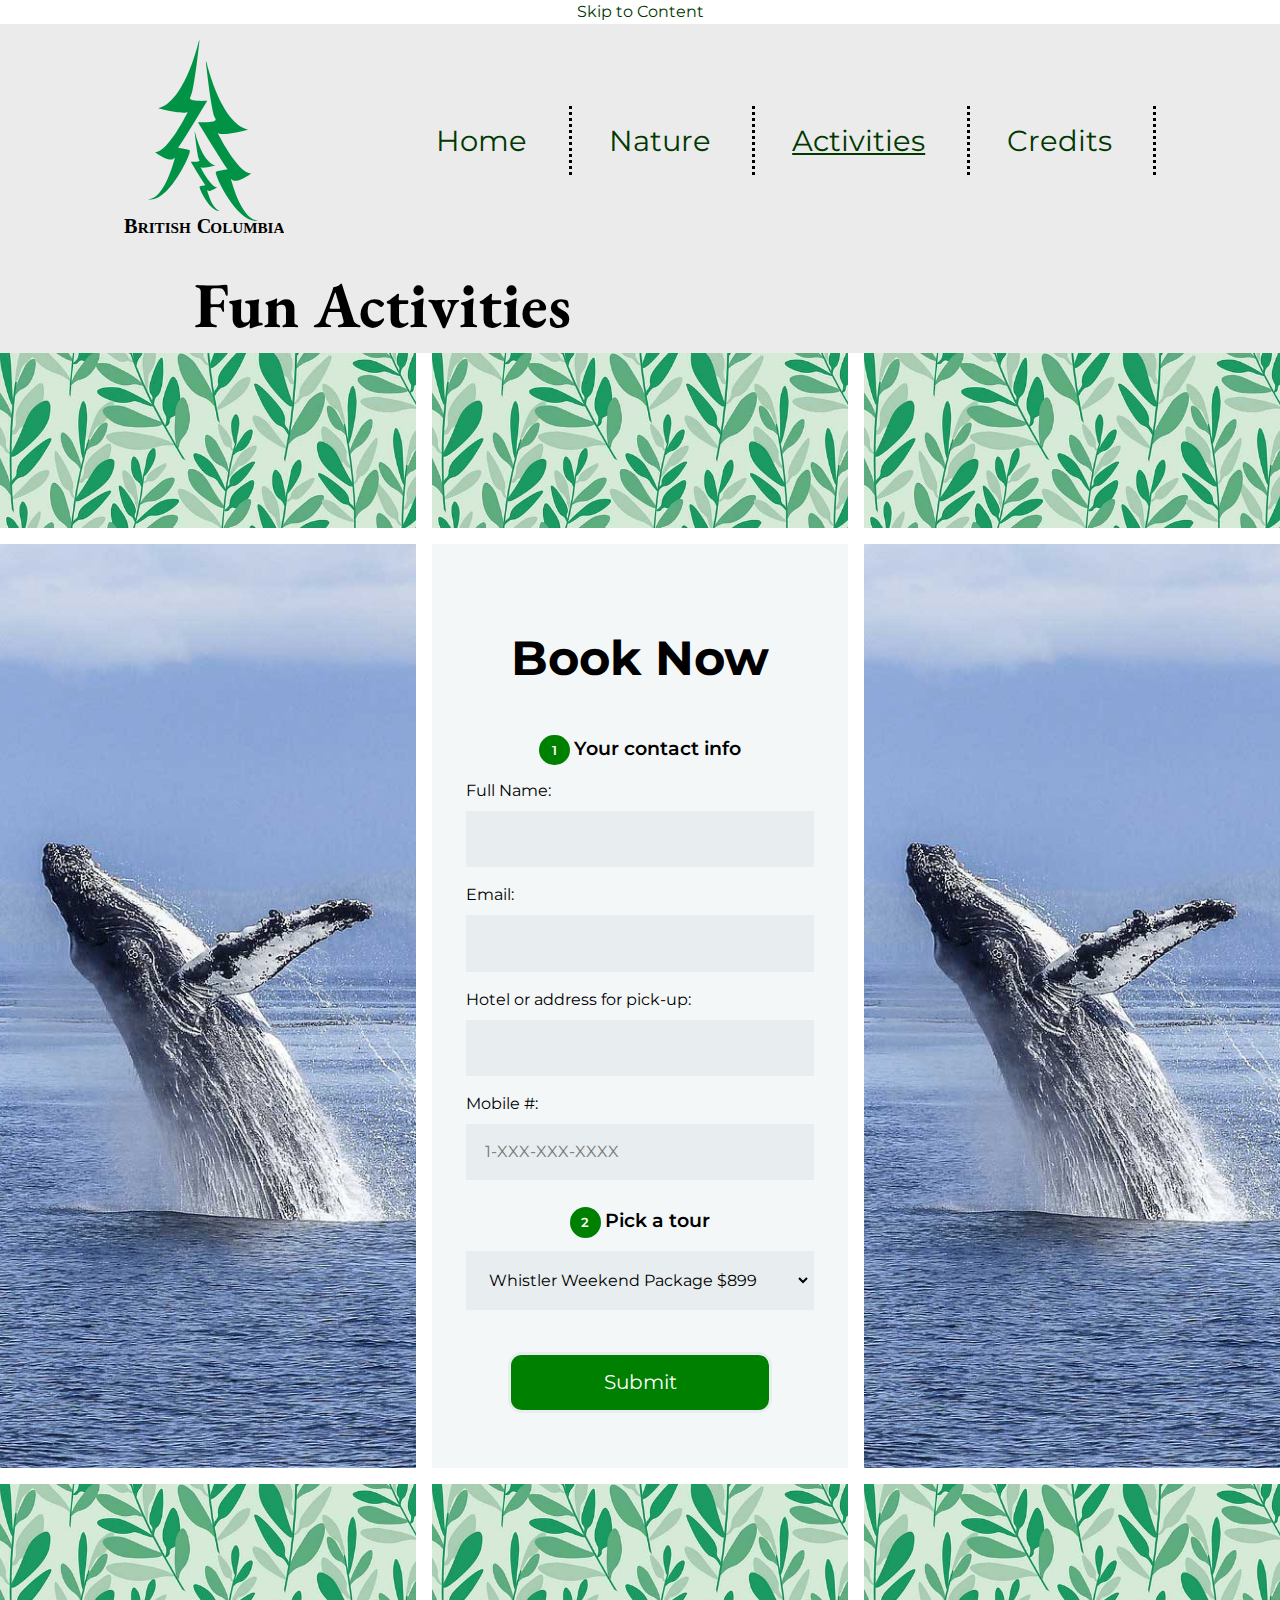
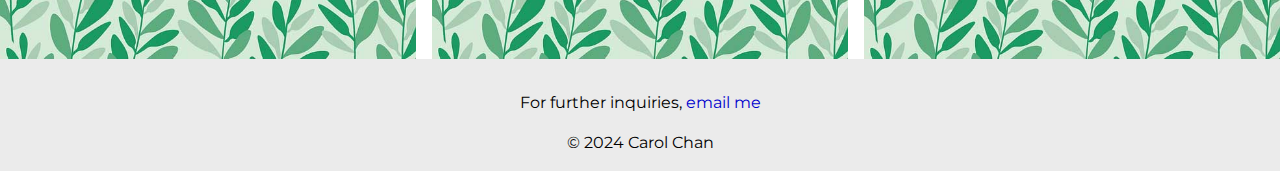
<file: activities.html>
<html lang="en">
<head>
    <meta charset="UTF-8">
    <meta name="viewport" content="width=device-width, initial-scale=1.0">
    <meta name="robots" content="follow, index">
    <title>Activities</title>
    <meta name="description" content="Experience Canada's British Columbia Canada with our available tour packages. Book now for your next adventure.">
    <link rel="preconnect" href="https://fonts.googleapis.com">
    <link rel="preconnect" href="https://fonts.gstatic.com" crossorigin>
    <link href="https://fonts.googleapis.com/css2?family=EB+Garamond:ital,wght@0,400;0,500;0,600;0,700;0,800;1,400;1,500;1,600;1,700;1,800&family=Montserrat:ital,wght@0,100;0,200;0,300;0,400;0,500;0,600;0,700;0,800;0,900;1,100;1,200;1,300;1,400;1,500;1,600;1,700;1,800;1,900&display=swap" rel="stylesheet">
    <link rel="preconnect" href="https://fonts.googleapis.com">
    <link rel="preconnect" href="https://fonts.gstatic.com" crossorigin>
    <link href="https://fonts.googleapis.com/css2?family=EB+Garamond:ital,wght@0,400;0,500;0,600;0,700;0,800;1,400;1,500;1,600;1,700;1,800&display=swap" rel="stylesheet">
    <link rel="stylesheet" href="styles/fwd-normalize.css">
    <link rel="stylesheet" href="styles/styles.css">
    <link rel="apple-touch-icon" sizes="180x180" href="./favicon/apple-touch-icon.png">
    <link rel="icon" type="image/png" sizes="32x32" href="./favicon/favicon-32x32.png">
    <link rel="icon" type="image/png" sizes="16x16" href="./favicon/favicon-16x16.png">
    <link rel="manifest" href="./favicon/site.webmanifest">
    <link rel="mask-icon" href="./favicon/safari-pinned-tab.svg" color="#5bbad5">
    <meta name="msapplication-TileColor" content="#da532c">
    <meta name="theme-color" content="#ffffff">
</head>
<body>
    <a href="#skip">Skip to Content</a>
    <header>
        <nav>
            <a href="./index.html">
                <img src="./media/logo.svg" alt="tree logo">
            </a>
            <ul>
                <li><a href="./index.html">Home </a></li>
                <li><a href="./nature.html">Nature</a></li>
                <li><a class="underline" href="./activities.html">Activities</a></li>
                <li><a href="./credits.html">Credits</a></li>
            </ul>
        </nav>
        <h1>Fun Activities</h1>
    </header>
    <main id="skip">
        <section>
            <div class="grid-map">
                <div><img src="media/wallpaper-green.jpg" alt="wallpaper of vector green leaf"></div>
                <div><img src="media/wallpaper-green.jpg" alt="wallpaper of vector green leaf"></div>
                <div><img src="media/wallpaper-green.jpg" alt="wallpaper of vector green leaf"></div>
                <div class="whale"><img src="media/img2.jpg" alt="Reflective water of BC mountains"></div>
                <div class="activities-section">
                    <form action="#" method="post">
                        <h2>Book Now</h2>
            
                        <fieldset>
                            <legend><span class="number">1</span>Your contact info</legend>
            
                            <label for="name">Full Name:</label>
                            <input type="text" id="name" name="user-name">
            
                            <label for="mail">Email:</label>
                            <input type="email" id="mail" name="user-email">
            
                            <label for="address">Hotel or address for pick-up:</label>
                            <input type="text" id="address" name="user-address">
            
                            <label for="phone">Mobile #:</label>
                            <input placeholder="1-XXX-XXX-XXXX" type="phone" id="phone" name="user-phone">
            
                        </fieldset>
            
                        <fieldset>
                            <legend><span class="number">2</span>Pick a tour</legend>
                            <select id="tour" name="user-tour">
                                <option value="Whistler">Whistler Weekend Package $899</option>
                                <option value="Okanagon">Okanagon Wine Tour $799</option>
                                <option value="Sunshine Coast">Sunshine Coast Excursion $900</option>
                                <option value="Penticton">Penticton Music Festival $599</option>
                                <option value="Tofino">Tofino exploration $3500</option>
                                <option value="Haida Gwaii">Haida Gwaii $6000</option>
                            </select>
                        </fieldset>
                        <input type="submit" value="Submit">
                    </form>
                </div>

                <div class="whale"><img src="media/img2.jpg" alt="Reflective water of BC mountains"></div>

                <div><img src="media/wallpaper-green.jpg" alt="wallpaper of vector green leaf"></div>

                <div><img src="media/wallpaper-green.jpg" alt="wallpaper of vector green leaf"></div>

                <div><img src="media/wallpaper-green.jpg" alt="wallpaper of vector green leaf"></div>

            </div>

        </section>
    </main>
    <footer>
        <p>For further inquiries, <a href="mailto:example@example.com">email me</a></p>
        &copy; 2024 Carol Chan
    </footer>
</body>
</html>
</file>
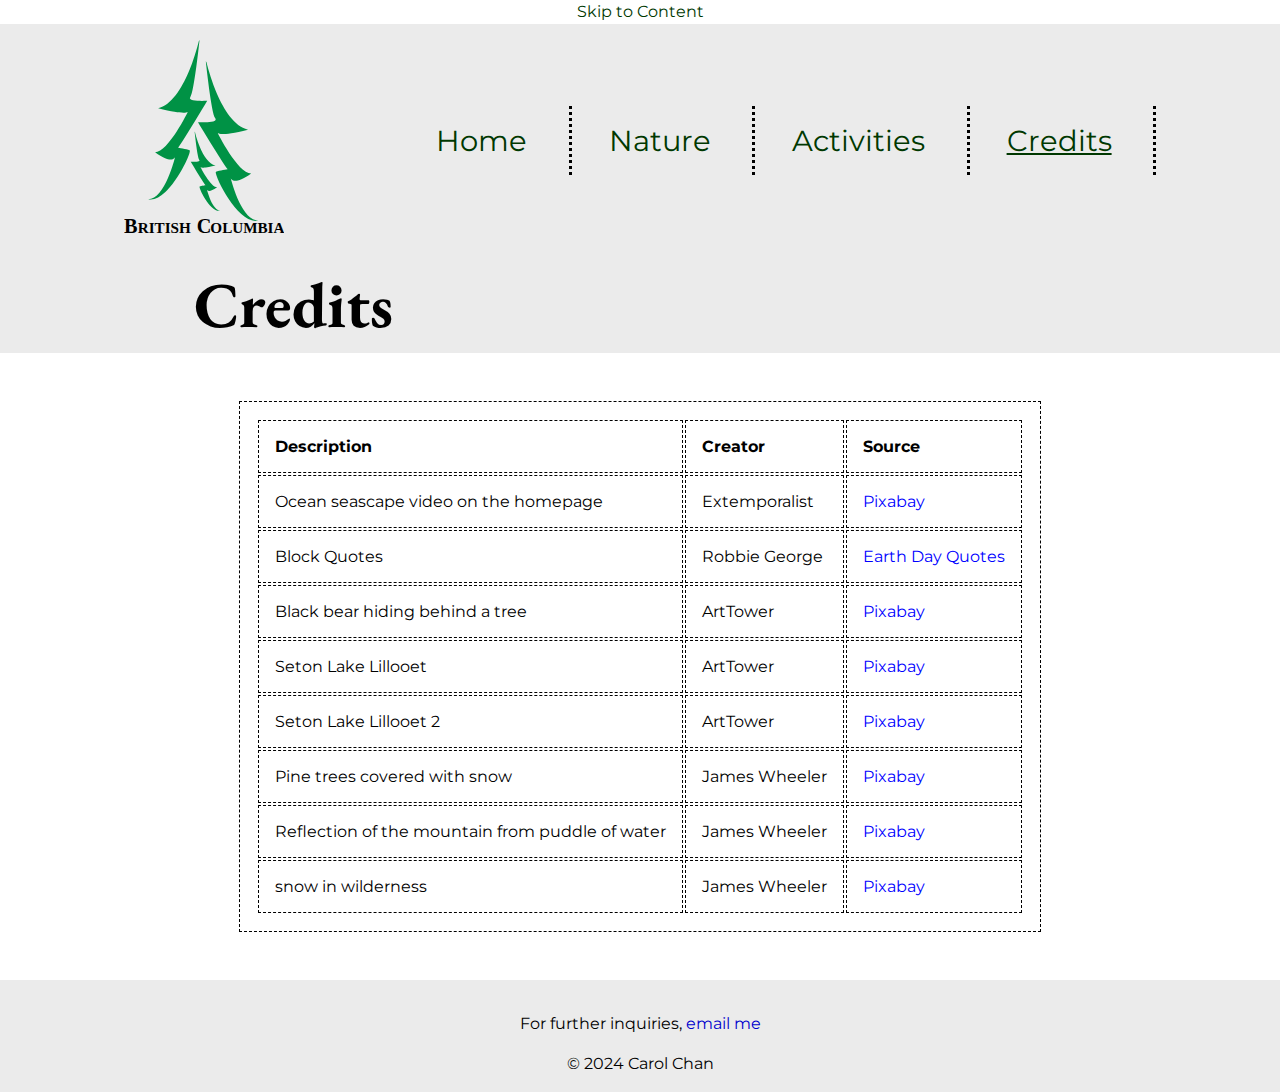
<file: credits.html>
<html lang="en">
<head>
    <meta charset="UTF-8">
    <meta name="viewport" content="width=device-width, initial-scale=1.0">
    <meta name="robots" content="follow, index">
    <title>Credits</title>
    <meta name="description" content="Website credits of the sources used within this website">
    <link rel="preconnect" href="https://fonts.googleapis.com">
    <link rel="preconnect" href="https://fonts.gstatic.com" crossorigin>
    <link href="https://fonts.googleapis.com/css2?family=EB+Garamond:ital,wght@0,400;0,500;0,600;0,700;0,800;1,400;1,500;1,600;1,700;1,800&family=Montserrat:ital,wght@0,100;0,200;0,300;0,400;0,500;0,600;0,700;0,800;0,900;1,100;1,200;1,300;1,400;1,500;1,600;1,700;1,800;1,900&display=swap" rel="stylesheet">
    <link rel="preconnect" href="https://fonts.googleapis.com">
    <link rel="preconnect" href="https://fonts.gstatic.com" crossorigin>
    <link href="https://fonts.googleapis.com/css2?family=EB+Garamond:ital,wght@0,400;0,500;0,600;0,700;0,800;1,400;1,500;1,600;1,700;1,800&display=swap" rel="stylesheet">
    <link rel="stylesheet" href="styles/fwd-normalize.css">
    <link rel="stylesheet" href="styles/styles.css">
    <link rel="apple-touch-icon" sizes="180x180" href="./favicon/apple-touch-icon.png">
    <link rel="icon" type="image/png" sizes="32x32" href="./favicon/favicon-32x32.png">
    <link rel="icon" type="image/png" sizes="16x16" href="./favicon/favicon-16x16.png">
    <link rel="manifest" href="./favicon/site.webmanifest">
    <link rel="mask-icon" href="./favicon/safari-pinned-tab.svg" color="#5bbad5">
    <meta name="msapplication-TileColor" content="#da532c">
    <meta name="theme-color" content="#ffffff">
</head>
<body>
    <a href="#skip">Skip to Content</a>
    <header>
        <nav>
            <a href="./index.html">
                <img src="./media/logo.svg" alt="tree logo">
            </a>
            <ul>
                <li><a href="./index.html">Home </a></li>
                <li><a href="./nature.html">Nature</a></li>
                <li><a href="./activities.html">Activities</a></li>
                <li><a class="underline" href="./credits.html">Credits</a></li>
            </ul>
        </nav>
        <h1>Credits</h1>
    </header>
    <main id="skip">
        <section>
            <table>
                <thead>
                    <tr>
                        <th>Description</th>
                        <th>Creator</th>
                        <th>Source</th>
                    </tr>
                </thead>
                <tbody>
                    <tr>
                        <td>
                            Ocean seascape video on the homepage
                        </td>
                        <td>
                            Extemporalist
                        </td>
                        <td>
                            <a href="https://pixabay.com/videos/ocean-seascape-dusk-silhouette-84146/">Pixabay</a>
                        </td>
                    </tr>
                    <tr>
                        <td>
                            Block Quotes
                        </td>
                        <td>
                            Robbie George
                        </td>
                        <td>
                            <a href="https://www.earthdayquotes.com/nature-quotes/wilderness-quotes">Earth Day Quotes</a>
                        </td>
                    </tr>
                    <tr>
                        <td>
                            Black bear hiding behind a tree
                        </td>
                        <td>
                            ArtTower
                        </td>
                        <td>
                            <a href="https://pixabay.com/photos/bear-cub-animal-tree-young-garden-50032/">Pixabay</a>
                        </td>
                    </tr>
                    <tr>
                        <td>
                            Seton Lake Lillooet
                        </td>
                        <td>
                            ArtTower
                        </td>
                        <td>
                            <a href="https://pixabay.com/photos/seton-lake-lillooet-50560/">Pixabay</a>
                        </td>
                    </tr>
                    <tr>
                        <td>
                            Seton Lake Lillooet 2
                        </td>
                        <td>
                            ArtTower
                        </td>
                        <td>
                            <a href="https://pixabay.com/photos/seton-lake-lillooet-british-columbia-52949/">Pixabay</a>
                        </td>
                    </tr>
                    <tr>
                        <td>
                            Pine trees covered with snow
                        </td>
                        <td>
                            James Wheeler
                        </td>
                        <td>
                            <a href="https://pixabay.com/photos/british-columbia-canada-fir-forest-3799810/">Pixabay</a>
                        </td>
                    </tr>
                    <tr>
                        <td>
                            Reflection of the mountain from puddle of water
                        </td>
                        <td>
                            James Wheeler
                        </td>
                        <td>
                            <a href="https://pixabay.com/photos/bc-beautiful-beauty-blue-british-3826680/">Pixabay</a>
                        </td>
                    </tr>
                    <tr>
                        <td>
                            snow in wilderness
                        </td>
                        <td>
                            James Wheeler
                        </td>
                        <td>
                            <a href="https://pixabay.com/photos/british-columbia-canada-fir-forest-3799810/">Pixabay</a>
                        </td>
                    </tr>
                </tbody>
            </table>
        </section>
    </main>
    <footer>
        <p>For further inquiries, <a href="mailto:example@example.com">email me</a></p>
        &copy; 2024 Carol Chan
    </footer>
</body>
</html>
</file>
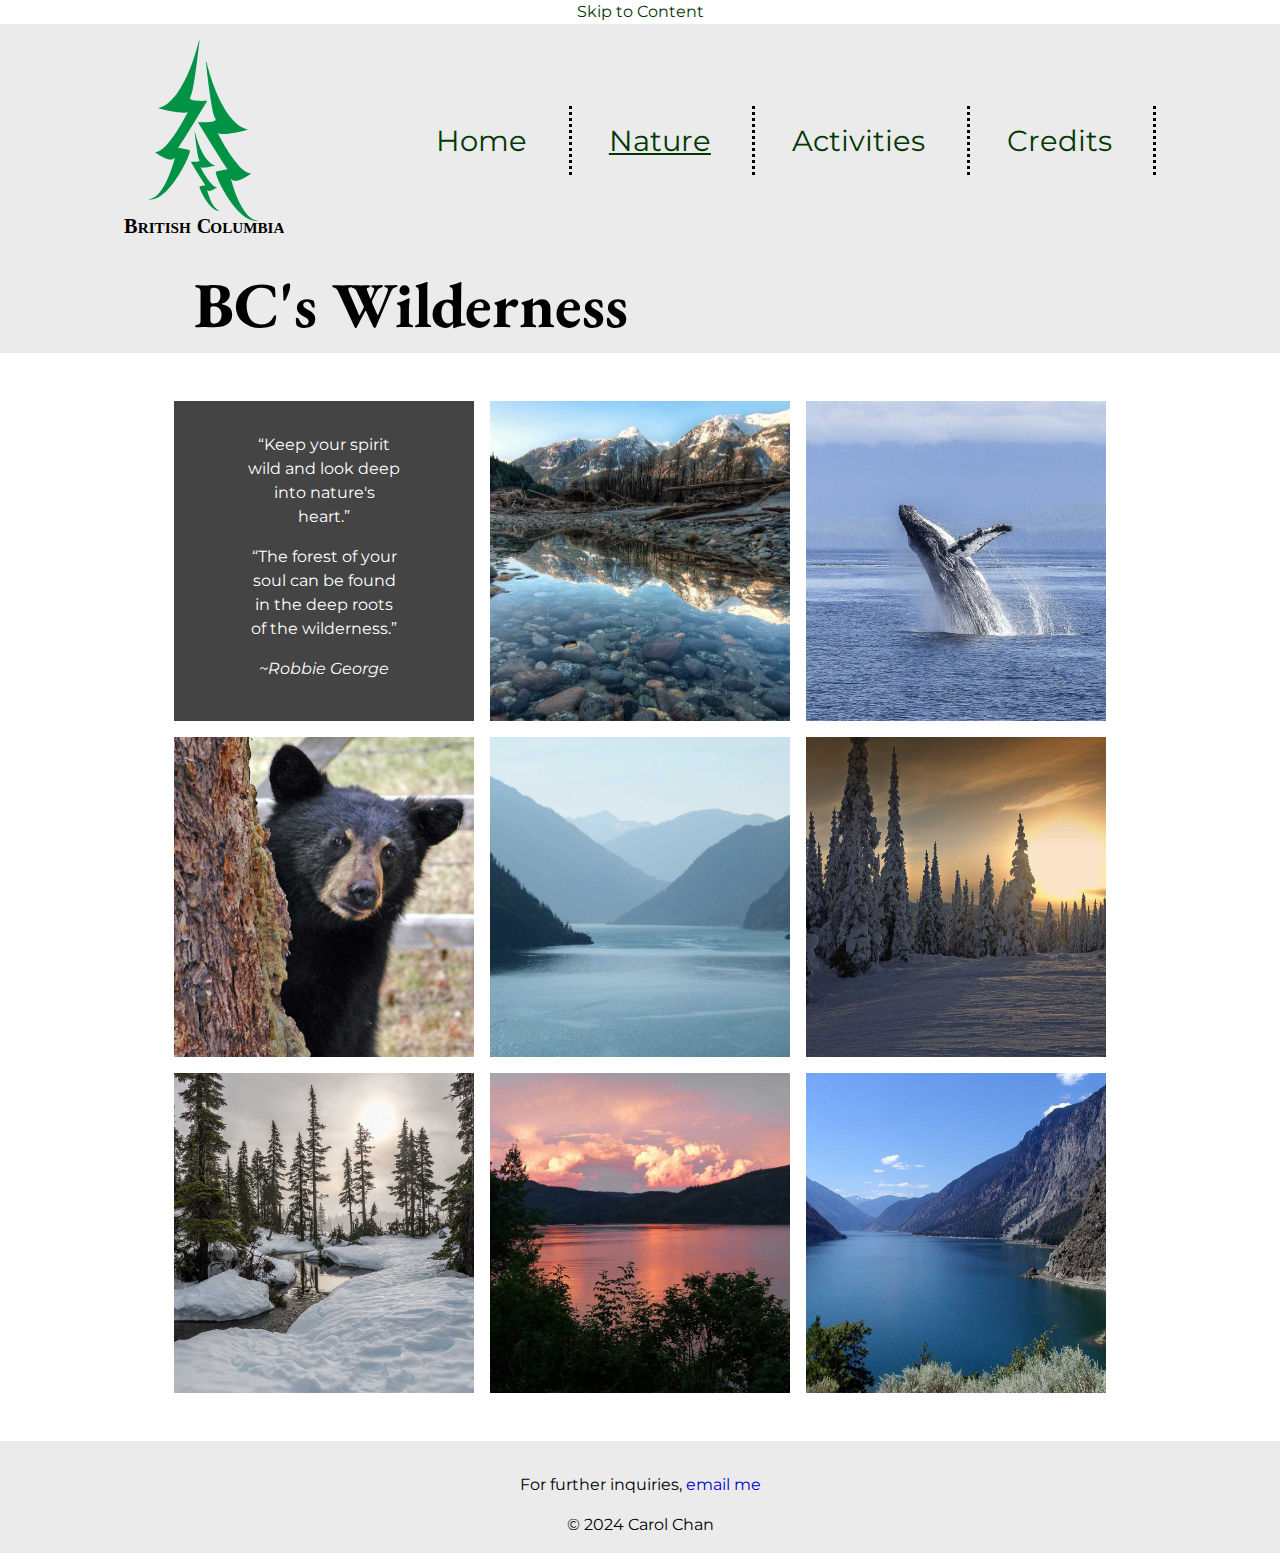
<file: nature.html>
<html lang="en">
<head>
    <meta charset="UTF-8">
    <meta name="viewport" content="width=device-width, initial-scale=1.0">
    <meta name="robots" content="follow, index">
    <title>Nature and Wilderness</title>
    <meta name="description" content="British Columbia's wilderness and nature that can be seen with your own eyes.">
    <link rel="preconnect" href="https://fonts.googleapis.com">
    <link rel="preconnect" href="https://fonts.gstatic.com" crossorigin>
    <link href="https://fonts.googleapis.com/css2?family=EB+Garamond:ital,wght@0,400;0,500;0,600;0,700;0,800;1,400;1,500;1,600;1,700;1,800&family=Montserrat:ital,wght@0,100;0,200;0,300;0,400;0,500;0,600;0,700;0,800;0,900;1,100;1,200;1,300;1,400;1,500;1,600;1,700;1,800;1,900&display=swap" rel="stylesheet">
    <link rel="preconnect" href="https://fonts.googleapis.com">
    <link rel="preconnect" href="https://fonts.gstatic.com" crossorigin>
    <link href="https://fonts.googleapis.com/css2?family=EB+Garamond:ital,wght@0,400;0,500;0,600;0,700;0,800;1,400;1,500;1,600;1,700;1,800&display=swap" rel="stylesheet">
    <link rel="stylesheet" href="styles/fwd-normalize.css">
    <link rel="stylesheet" href="styles/styles.css">
    <link rel="apple-touch-icon" sizes="180x180" href="./favicon/apple-touch-icon.png">
    <link rel="icon" type="image/png" sizes="32x32" href="./favicon/favicon-32x32.png">
    <link rel="icon" type="image/png" sizes="16x16" href="./favicon/favicon-16x16.png">
    <link rel="manifest" href="./favicon/site.webmanifest">
    <link rel="mask-icon" href="./favicon/safari-pinned-tab.svg" color="#5bbad5">
    <meta name="msapplication-TileColor" content="#da532c">
    <meta name="theme-color" content="#ffffff">
</head>
<body>
    <a href="#skip">Skip to Content</a>
    <header>
        <nav>
            <a href="./index.html">
                <img src="./media/logo.svg" alt="tree logo">
            </a>
            <ul>
                <li><a href="./index.html">Home </a></li>
                <li><a class="underline" href="./nature.html">Nature</a></li>
                <li><a href="./activities.html">Activities</a></li>
                <li><a href="./credits.html">Credits</a></li>
            </ul>
        </nav>
        <h1>BC's Wilderness</h1>
    </header>
    <main id="skip">
        <section class="nature-section">

            <figure>
                <img src="media/img9.jpg" alt="Reflective water of BC mountains">
            </figure>
            <figure>
                <img src="media/img2.jpg" alt="humpback whale">
            </figure>

            <figure>
                <img src="media/img3.jpg" alt="black bear">
            </figure>

            <figure>
                <img src="media/img4.jpg" alt="Setan lake in BC">
            </figure>

            <figure>
                <img src="media/img5.jpg" alt="Snow, sunset and pine trees">
            </figure>

            <figure>
                <img src="media/img6.jpg" alt="snow in the woods">
            </figure>

            <figure>
                <img src="media/img7.jpg" alt="Sunset over a lake in BC">
            </figure>

            <figure>
                <img src="media/img8.jpg" alt="sunny lake">
            </figure>
            <figure class="quote-box">
                <blockquote><p>“Keep your spirit wild and look deep into nature's heart.”</p></blockquote>
                <blockquote><p> “The forest of your soul can be found in the deep roots of the wilderness.”</p></blockquote>
                <cite>~Robbie George</cite>
            </figure>

        </section>
    </main>
        <footer>
        <p>For further inquiries, <a href="mailto:example@example.com">email me</a></p>
        &copy; 2024 Carol Chan
    </footer>
    
</body>
</html>
</file>
<file: styles/styles.css>
/*------------------------------------------- 
Typography
--------------------------------------------- */
body {
	font-family: Montserrat, Arial,"Helvetica Neue",Helvetica,sans-serif;
    text-align: center;
	font-size: 1rem;
	font-weight: 400;
	line-height: 1.5;
	background-color: #FFF;
	color: #000;
	margin: 0 auto;
}

h1{
    font-family: 'EB Garamond', 'Times New Roman', serif;
    margin:0;
    padding:0;
}

h2, h3, h4, h5, h6{
    font-family: Montserrat, Arial, Helvetica, sans-serif;
}
h2{
    font-size: 3rem;
}

h3{
    font-size: 2rem;
}


/*------------------------------------------- 
Elements
--------------------------------------------- */
ul,
ol {
    padding:0;
    margin:0;
}

figure{
    margin:0;
    padding:0;
}

/*------------------------------------------- 
Links
--------------------------------------------- */
a{
	text-decoration: none;
    color: #003800;
}

a:visited{
	color: #053505;
}

a:hover{
	color: #338033;;
}

a:active{
	color: #191970;
}

a:focus{
    outline: 1px dotted #000;
}

a.underline{
    text-decoration: underline;
}

/*------------------------------------------- 
Header
--------------------------------------------- */
header{ 
    font-size:2rem;
}

header img{
    max-width: 10rem;
}

@media screen and (min-width: 68em) {
    header{
        background-color: #ebebeb;
        margin: 0 auto;
        font-size: 1.8rem;
    }
    
    header nav{
        display: flex;
        justify-content: space-evenly;
        align-items: center;
        margin: 0 auto;
        padding: 1rem 0;
    }
    
    header img{
        display: block;
        min-width: 10rem;
    }
    
    nav li{
        display: inline-block;
        padding: 0.8rem;
    }
    
    header nav li{
        border-right: dotted .2rem #000;
        padding-right: 1.6rem;
    }
    
    header li a{
        padding: 1rem;
    }
    h1{
        margin: 0 0 0 12.15rem;
        font-size: 5vw;
        text-align: left;
    }

}



/*------------------------------------------- 
Main
--------------------------------------------- */


/*HOME page*/

.home-section{
    position: relative;
}

.bg-video{
    object-position: left bottom;
}

@media screen and (max-width: 68em) {
   .home-section h1, .grid-map img{
        display:none;
    }
}

@media screen and (min-width: 50em) {
    .home-container{
        overflow:hidden;
    }
    .home-section{
        overflow: hidden;
    }
    .bg-video{
        display: block;
        object-fit: cover;
        height:100vh;
	    width: 100%;
    }
    .home-section h1 {
        position: absolute;
        color:#fff;
        bottom:16rem;
        left:0;
        right:0;
    }
}

/*NATURE page*/

@media screen and (min-width: 50em) {
    .nature-section {
		display: grid;
        gap: 1rem 1rem;
		grid-template-columns: repeat(3, 18.75rem);
		justify-content: center;
        margin: 3rem auto;
	}

	.nature-section img {
		display: block;
		width: 100%;
		height: 20rem;
		object-fit: cover;
	}

	.quote-box {
		background-color: #444444;
		color: #ffffff;
		padding: 1rem 2rem;
		grid-row: span 1;
		grid-column: span 1;
		order:-1;
	}
}

/*ACTIVITIES page*/

form {
    background: #f4f7f8;
    border-radius: 0.75rem;
    max-width: 35rem;
    margin: 1.8rem auto;
    padding: .6rem 1.25rem;
}

input, textarea, select {
    border: 3px solid #e8eeef;
    background-color: #e8eeef;
    color: #000000;
    font-size: 1rem;
    height: auto;
    margin-bottom: 1rem;
    padding: 1rem;
    width: 100%;
    outline: 0;
}

input:focus,
textarea:focus,
select:focus {
    border: dotted 3px #008000;
}

fieldset {
    border: none;
}

fieldset:nth-of-type(2) {
    margin-bottom: 1rem;
}

legend {
    font-size: 1.2em;
    margin-bottom: 0.5rem;
    font-weight: 600;
}

label {
    display: block;
    margin-bottom: 0.5rem;
    text-align: left;
}

.number {
    background-color: #008000;
    color: #fff;
    height: 1.9rem;
    width: 1.9rem;
    display: inline-block;
    font-size: 0.8rem;
    margin-right: 4px;
    line-height: 2rem;
    text-align: center;
    border-radius: 100%;
}

input[type="submit"] {
    padding: 1rem 2rem;
    color: #FFF;
    background-color: #008000;
    font-size: 1.25rem;
    text-align: center;
    border-radius: 0.85rem;
    width: 70%;
    cursor: pointer;
}

@media screen and (min-width: 50em) {
    .grid-map {
		display: grid;
        grid-template-columns: repeat(3, 1fr);
        gap:1rem;
	}

	.grid-map div {
		min-width: 6rem;
		min-height: 8rem;
		background-color: #f4f7f8;
	}

    .whale img{
		object-fit: cover;
        height: 100%;
	}
    
}

/*CREDITS page*/

table, 
th, 
td {
	border: 1px dashed #000;
	text-align: left;
    margin: 3rem auto;
    padding: 1rem;
}

td a{
    color: blue;
}

@media screen and (min-width: 50em) {

}


/*------------------------------------------- 
Footer
--------------------------------------------- */

@media (min-width: 50em) {
    footer{
        position: relative;
        display:block;
        background-color: #ebebeb;
        padding: 1rem 0;
    }
    
    footer a{
        color: mediumblue;
    }
}
</file>
